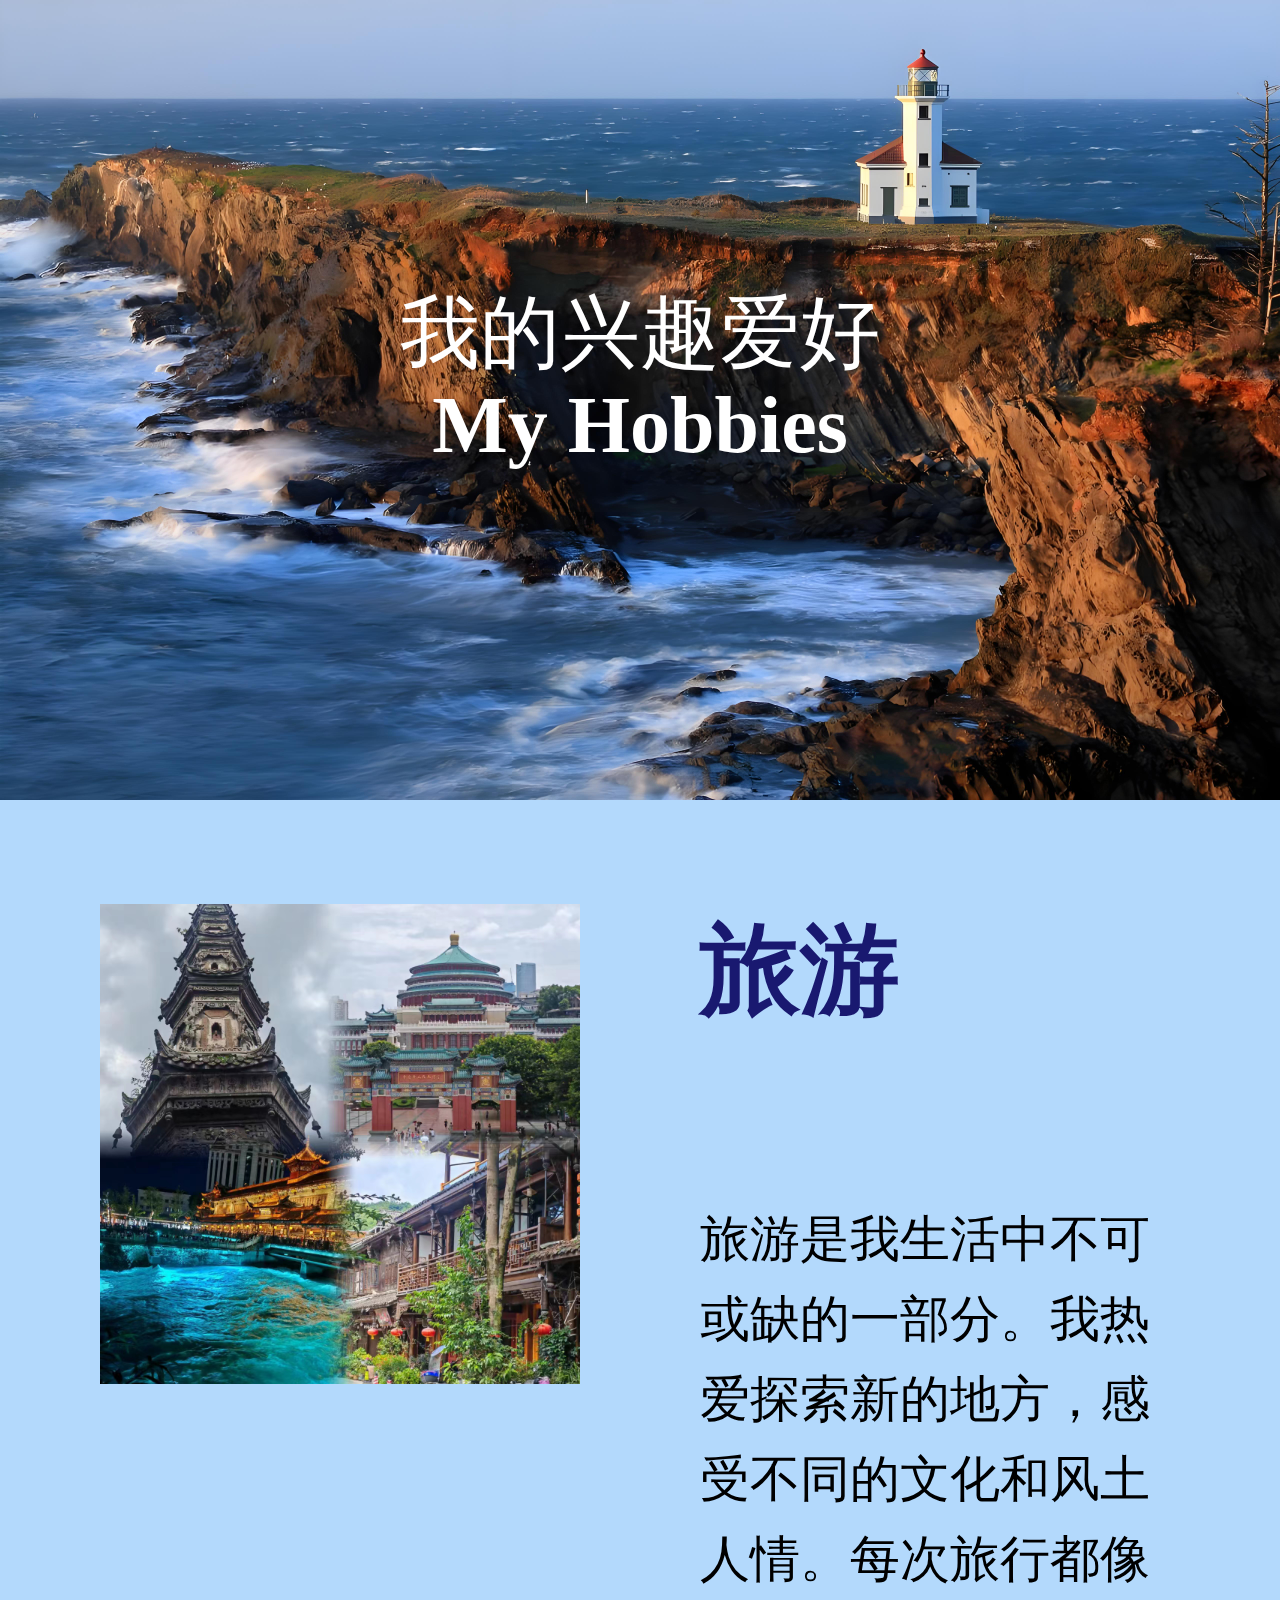
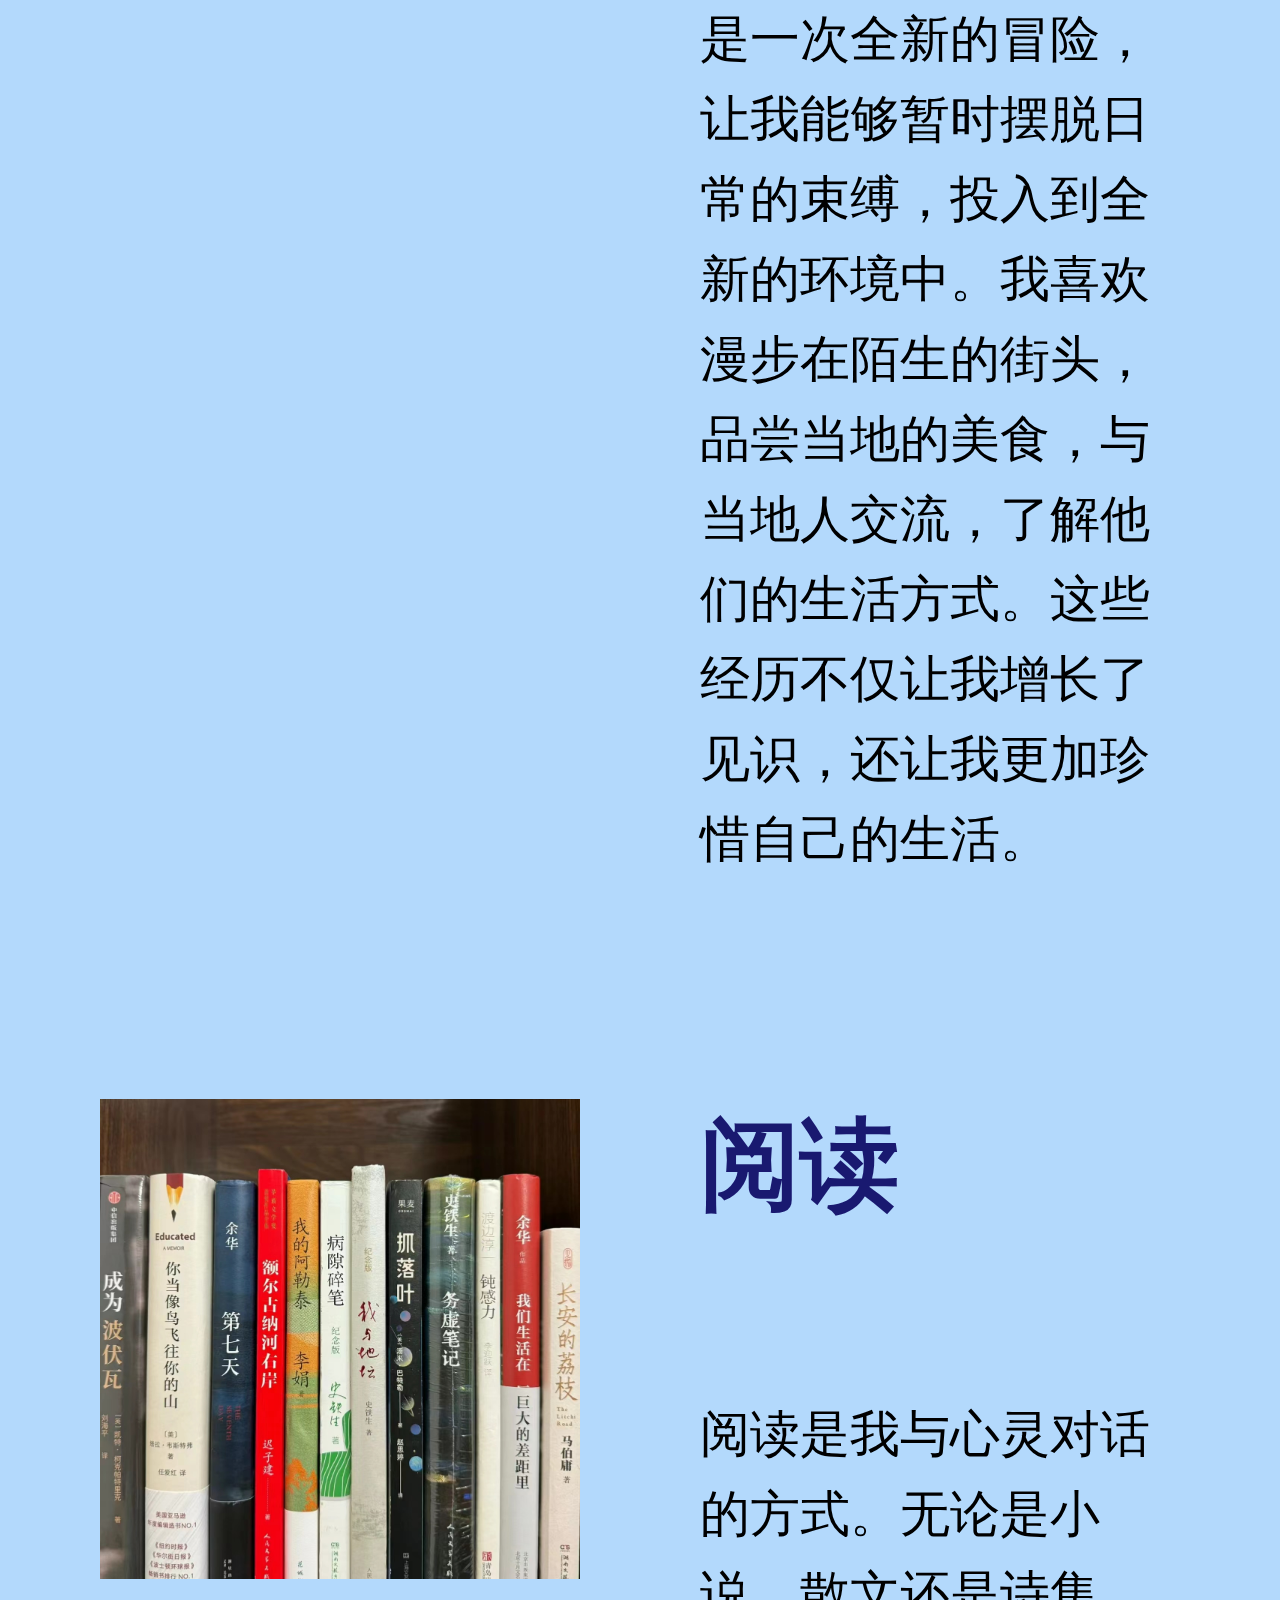
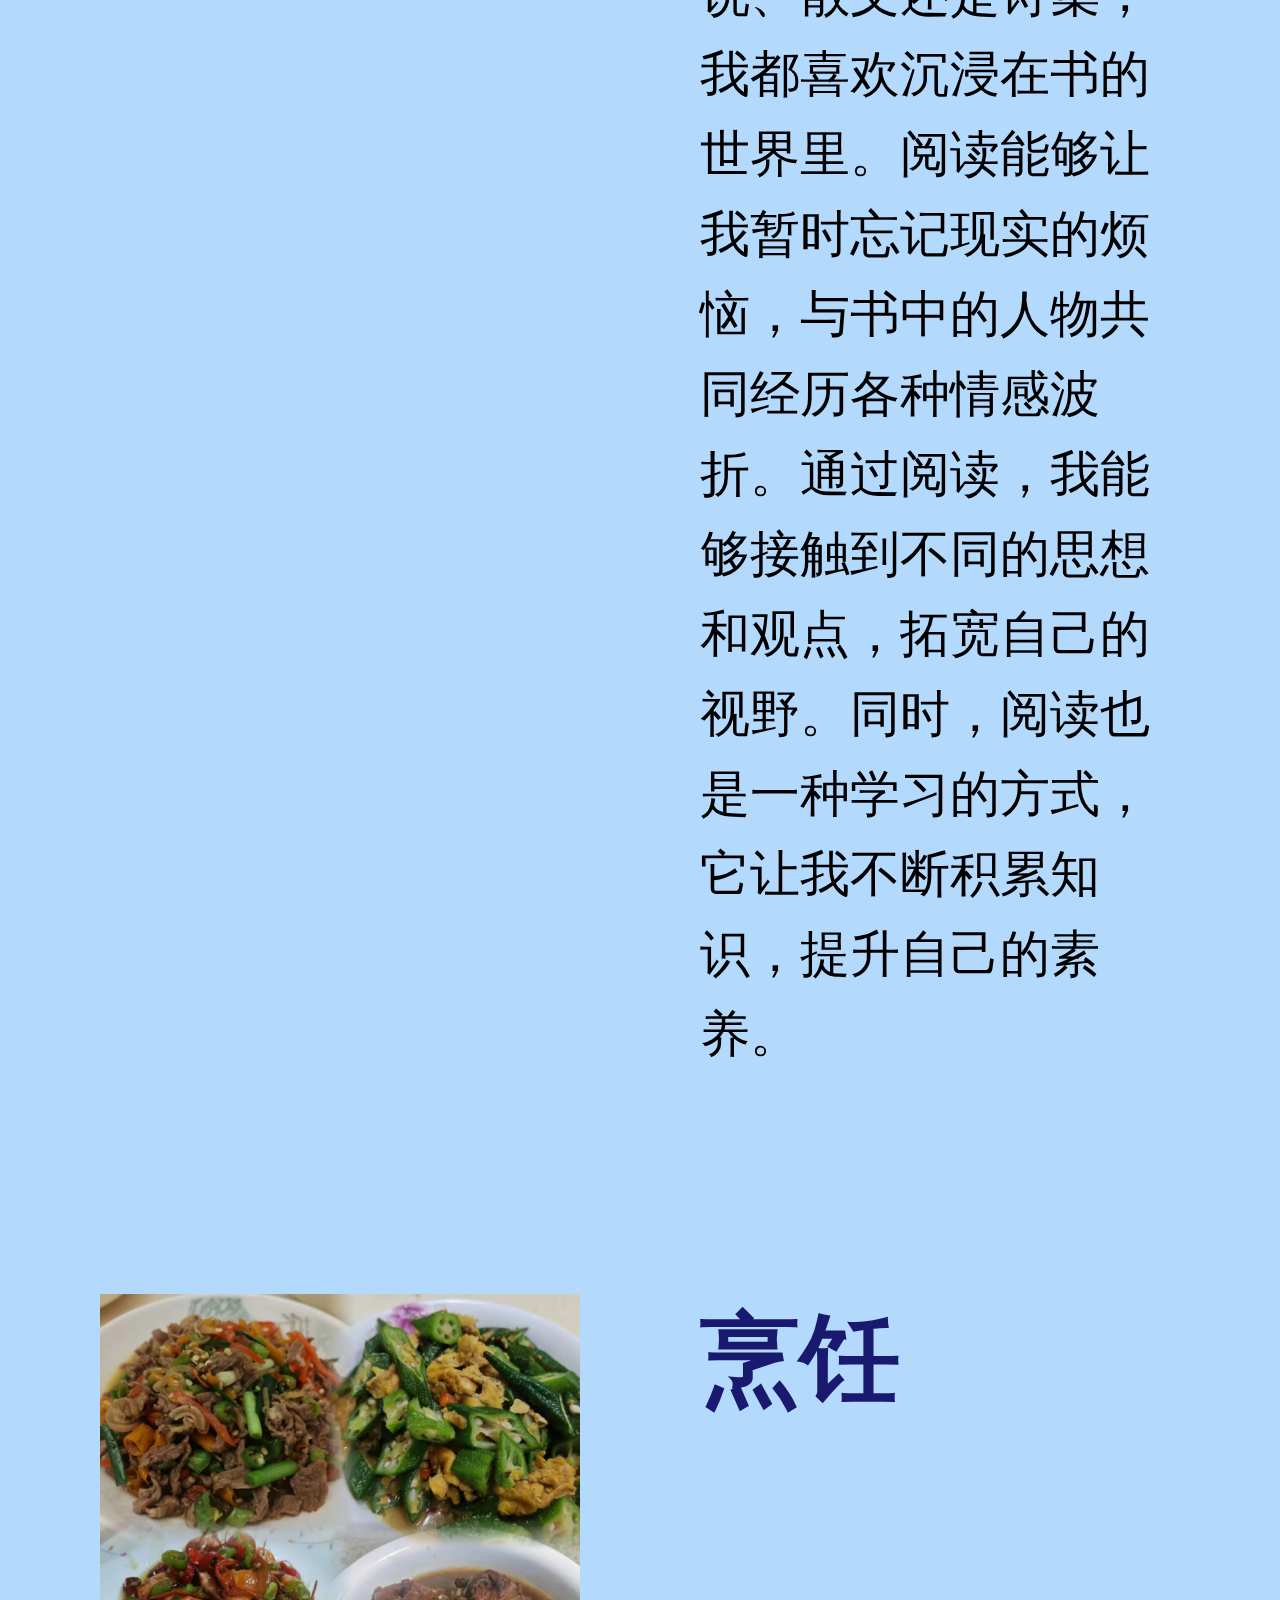
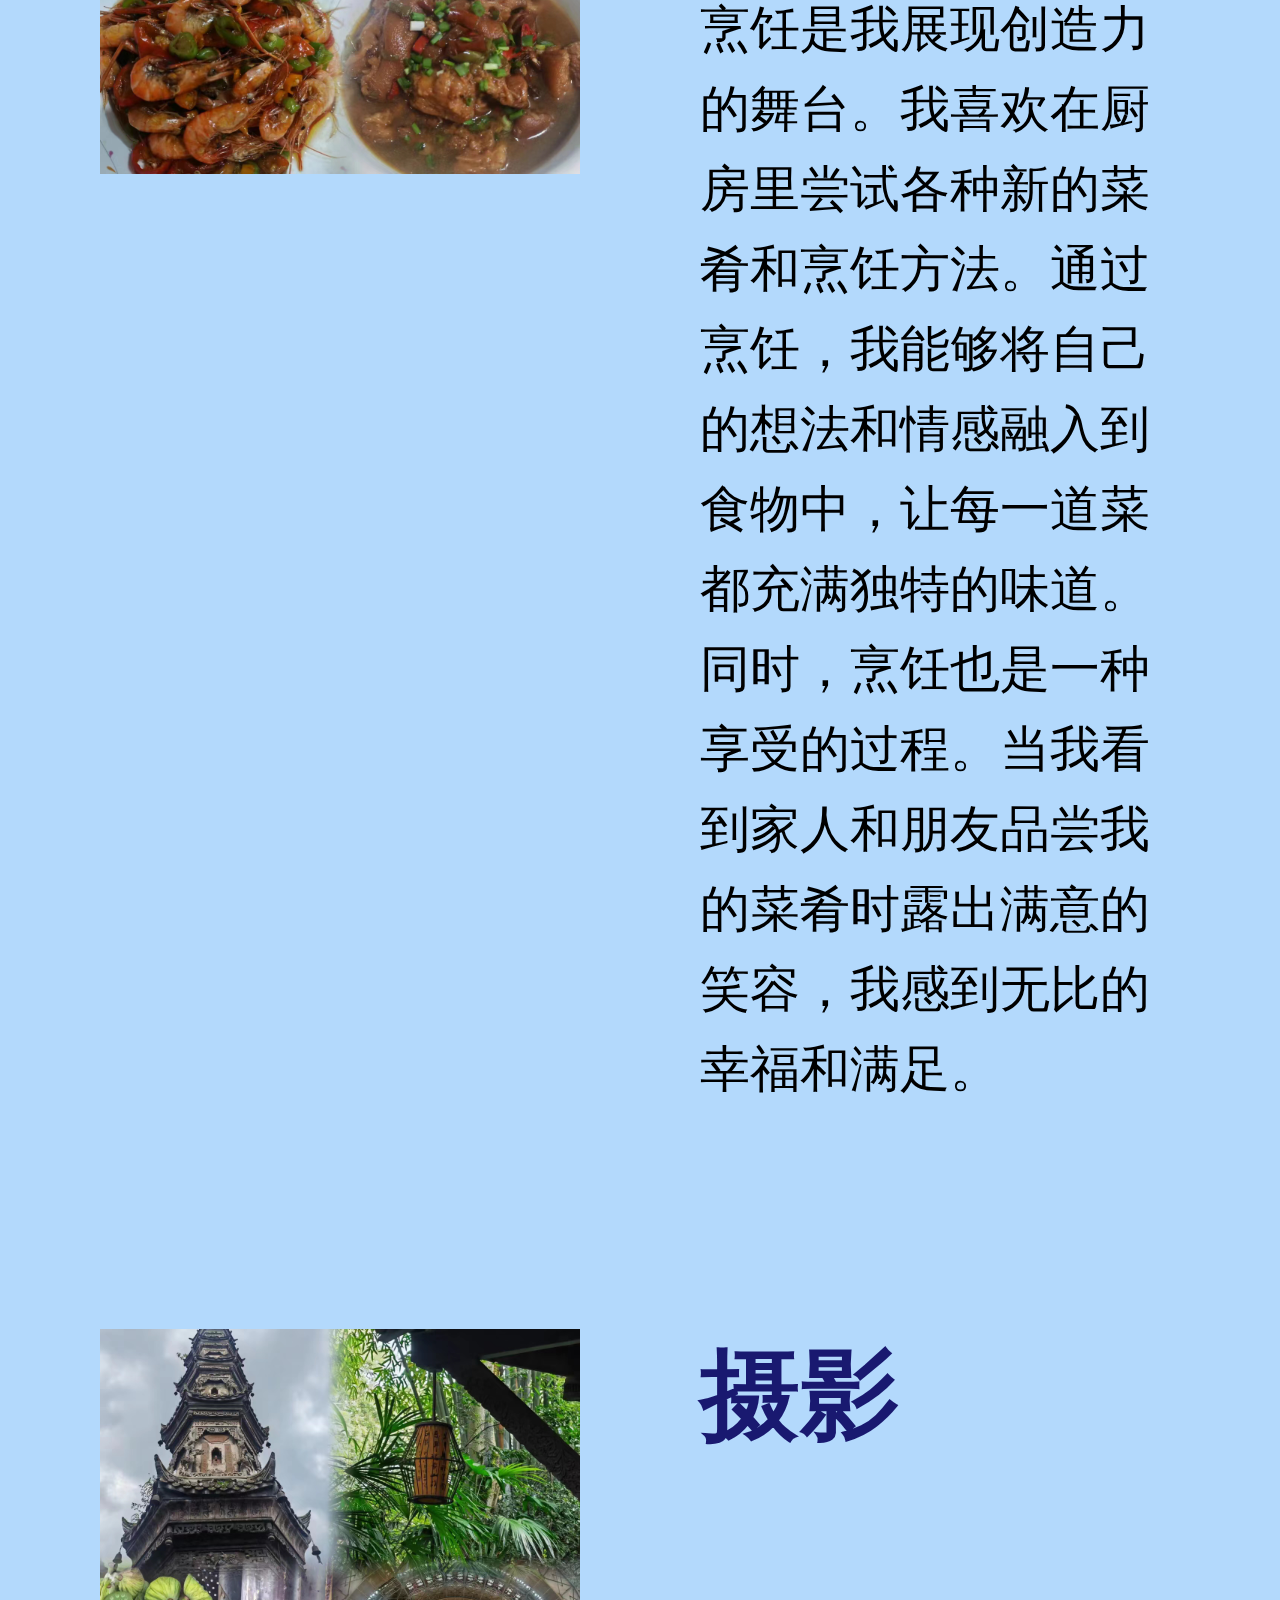
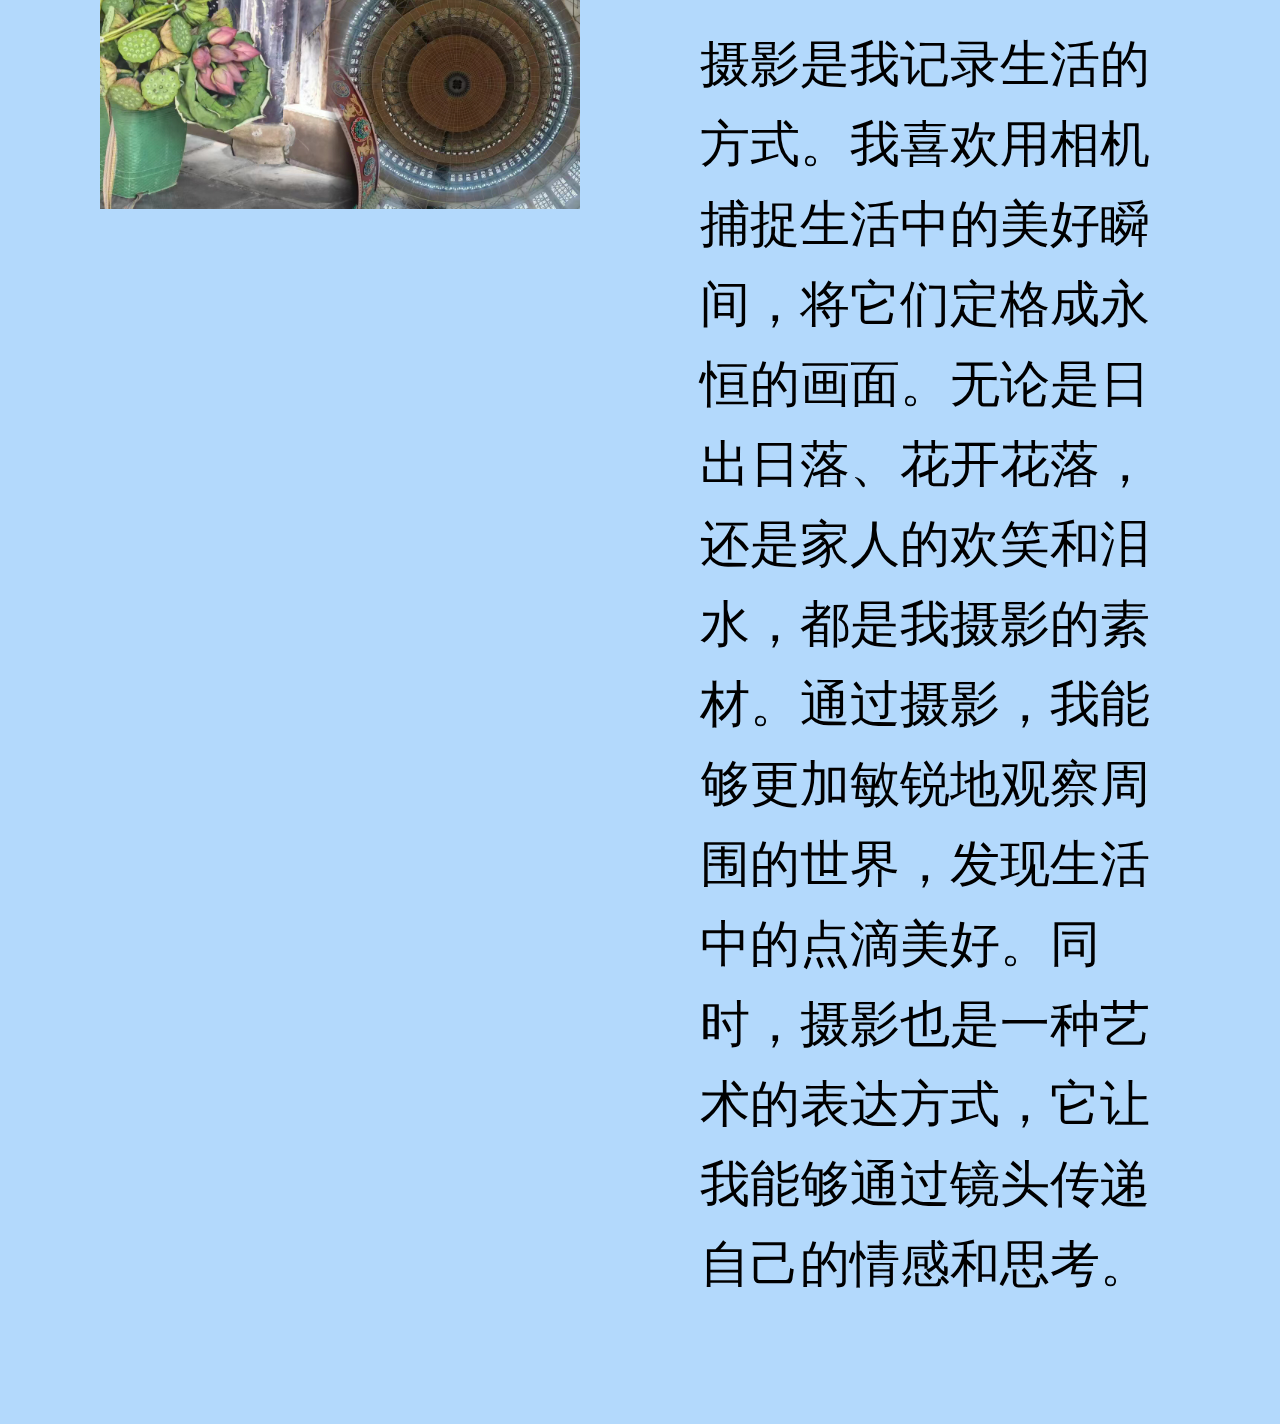
<file: 31_202221130101_刘静怡/hobbies/hobbies.html>
<!DOCTYPE html>
<head>
    <link rel="stylesheet" href="hobbies.css">
</head>
<body>
    <div class="about">
        <h3 class="about_tit">我的兴趣爱好</h3>
        <h3 class="about_tit">My Hobbies</h3>  
        <img class="about_bgc" src="image1.jpg" alt="">
        <!-- 第一个板块：旅游 -->  
        <div class="container">    
            <div class="image-container">    
                <img src="image2.jpg" alt="旅游">  
            </div>    
            <div class="text-container">    
                <h2 class="title">旅游</h2>    
                <p class="content">旅游是我生活中不可或缺的一部分。我热爱探索新的地方，感受不同的文化和风土人情。每次旅行都像是一次全新的冒险，让我能够暂时摆脱日常的束缚，投入到全新的环境中。我喜欢漫步在陌生的街头，品尝当地的美食，与当地人交流，了解他们的生活方式。这些经历不仅让我增长了见识，还让我更加珍惜自己的生活。</p>    
            </div>    
        </div>    
          
        <!-- 第二个板块：阅读 -->  
        <div class="container">    
            <div class="image-container">    
                <img src="iamge3.jpg" alt="阅读">  
            </div>    
            <div class="text-container">    
                <h2 class="title">阅读</h2>    
                <p class="content">阅读是我与心灵对话的方式。无论是小说、散文还是诗集，我都喜欢沉浸在书的世界里。阅读能够让我暂时忘记现实的烦恼，与书中的人物共同经历各种情感波折。通过阅读，我能够接触到不同的思想和观点，拓宽自己的视野。同时，阅读也是一种学习的方式，它让我不断积累知识，提升自己的素养。</p>    
            </div>    
        </div>    
          
        <!-- 第三个板块：摄影 -->  
        <div class="container">    
            <div class="image-container">    
                <img src="iamge4.jpg" alt="烹饪">  
            </div>    
            <div class="text-container">    
                <h2 class="title">烹饪</h2>    
                <p class="content">烹饪是我展现创造力的舞台。我喜欢在厨房里尝试各种新的菜肴和烹饪方法。通过烹饪，我能够将自己的想法和情感融入到食物中，让每一道菜都充满独特的味道。同时，烹饪也是一种享受的过程。当我看到家人和朋友品尝我的菜肴时露出满意的笑容，我感到无比的幸福和满足。</p>    
            </div>    
        </div>    
          
        <!-- 第四个板块：烹饪 -->  
        <div class="container">    
            <div class="image-container">    
                <img src="image5.jpg" alt="摄影">  
            </div>    
            <div class="text-container">    
                <h2 class="title">摄影</h2>    
                <p class="content">摄影是我记录生活的方式。我喜欢用相机捕捉生活中的美好瞬间，将它们定格成永恒的画面。无论是日出日落、花开花落，还是家人的欢笑和泪水，都是我摄影的素材。通过摄影，我能够更加敏锐地观察周围的世界，发现生活中的点滴美好。同时，摄影也是一种艺术的表达方式，它让我能够通过镜头传递自己的情感和思考。</p>    
            </div>    
        </div>    
          
    </div>
</body>
</file>
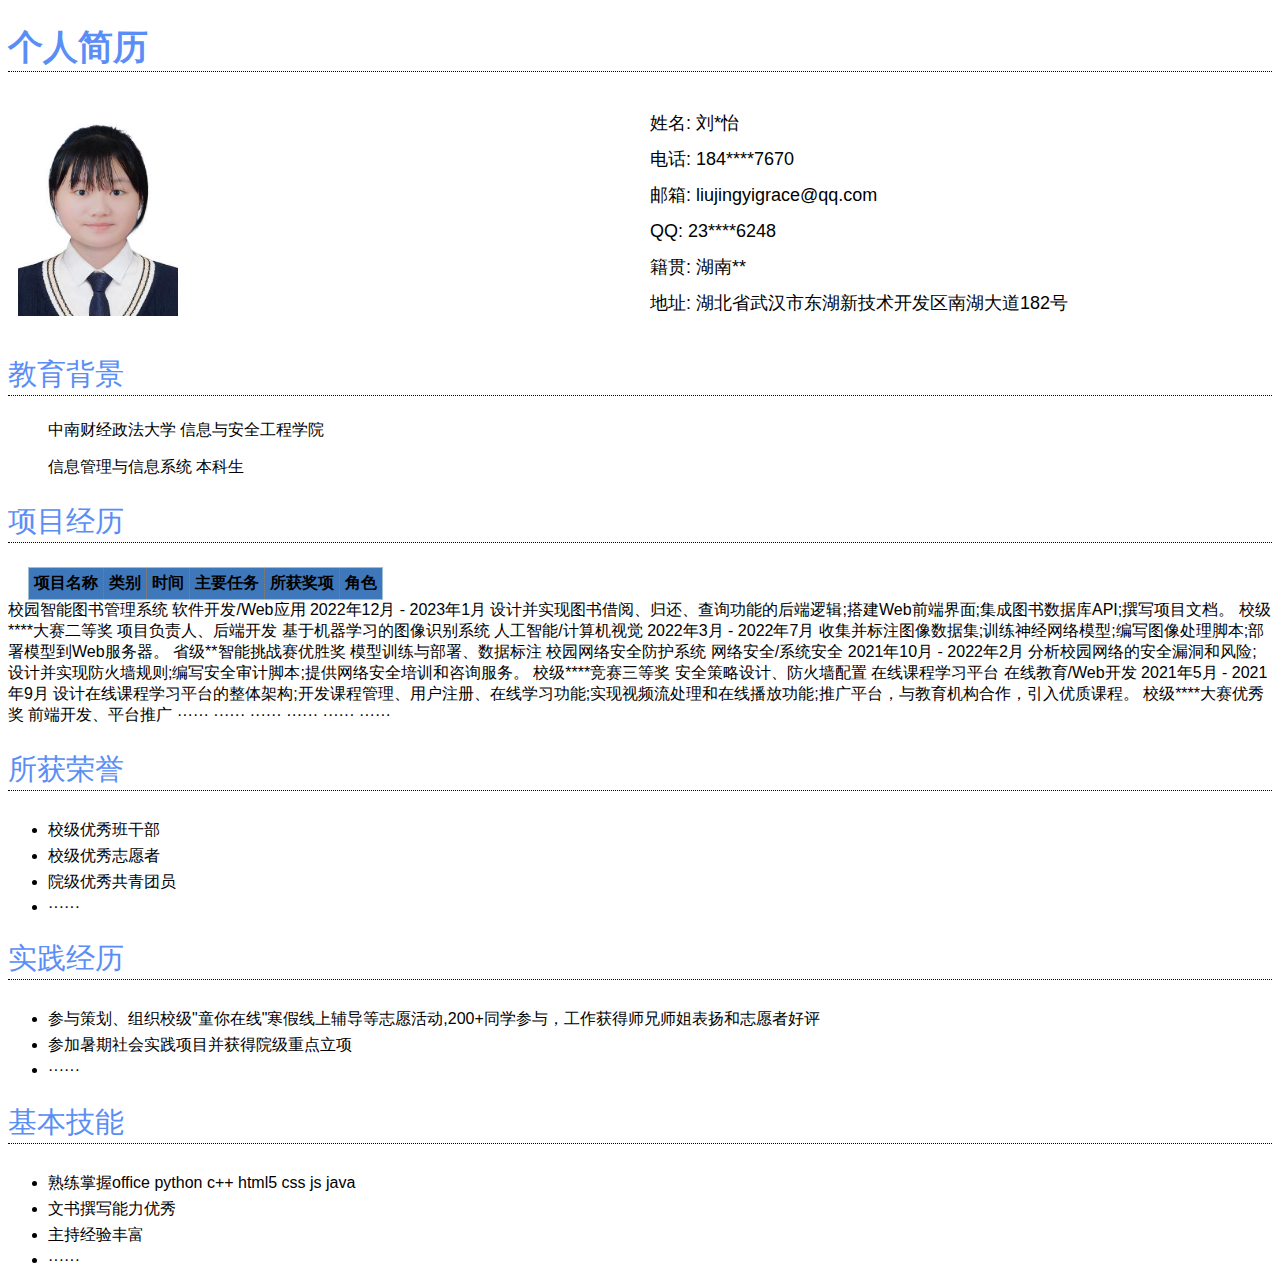
<file: 31_202221130101_刘静怡/resume/resume.html>
<!DOCTYPE html>  
<html>  
  <head>  
    <meta charset="utf-8">  
    <!-- 设置文档的字符编码为 UTF-8 -->  
    <title>My Trip Around the USA on a Segway</title>  
    <!-- 页面标题，但这里可能是一个错误，因为内容与标题不符，应改为与简历相关的标题 -->  
    <link type="text/css" rel="stylesheet" href="resume.css">  
    <!-- 引入外部 CSS 样式表，用于设置页面样式 -->  
  </head>  
  <body>  
  
    <h1>个人简历</h1>  
    <!-- 简历的标题 -->  
    <div class="content-wrapper">    
      <!-- 包含图片和文本的容器 -->  
        <div class="image-container">    
          <!-- 图片容器 -->  
          <img src="image1.jpg" alt="证件照" class="image">    
          <!-- 证件照图片，alt 属性提供图片无法加载时的替代文本 -->  
        </div>    
        <div class="text-container">    
          <!-- 文本容器，包含个人信息 -->  
          <p>姓名: 刘*怡</p>  
          <!-- 个人信息：姓名 -->  
          <p>电话: 184****7670</p>    
          <!-- 个人信息：电话 -->  
          <p>邮箱: liujingyigrace@qq.com</p>    
          <!-- 个人信息：邮箱 -->  
          <p>QQ: 23****6248</p>    
          <!-- 个人信息：QQ -->  
          <p>籍贯: 湖南**</p>    
          <!-- 个人信息：籍贯 -->  
          <p>地址: 湖北省武汉市东湖新技术开发区南湖大道182号</p>    
          <!-- 个人信息：地址 -->  
        </div>    
      </div>    
     
      <h2>教育背景</h2>  
      <!-- 教育背景标题 -->  
    <ul>  
      <!-- 列表本应包含多个<li>元素，但这里使用了<p>元素，不符合HTML语义 -->  
      <p>中南财经政法大学 信息与安全工程学院</p>  
      <!-- 教育背景信息，应使用<li>标签 -->  
      <p>信息管理与信息系统 本科生</p>    
      <!-- 教育背景信息，应使用<li>标签 -->  
    </ul>  
    <h2>项目经历</h2>  
    <!-- 项目经历标题 -->  
    <table>  
      <!-- 表格用于展示项目经历 -->  
      <tr>  
        <!-- 表格行 -->  
        <th>项目名称</th>  
        <!-- 表格头部单元格，表示项目名称列 -->  
        <th>类别</th>  
        <!-- 表格头部单元格，表示项目类别列 -->  
        <th>时间</th>  
        <!-- 表格头部单元格，表示项目时间列 -->  
        <th>主要任务</th>  
        <!-- 表格头部单元格，表示主要任务列 -->  
        <th>所获奖项</th>  
        <!-- 表格头部单元格，表示所获奖项列 -->  
        <th>角色</th>  
        <!-- 表格头部单元格，表示角色列 -->  
      </tr>  
      <!-- 表格头部行结束，接下来应该添加<tr>标签表示各个项目的具体信息 -->  
    <!-- 注意：这里没有展示各个项目的具体信息，应该为每个项目添加一行<tr>，并在<tr>中添加<td>标签来展示具体数据 -->  
    </table>  
  </body>  
</html>


      
      <tr>  
        <td>校园智能图书管理系统</td>  
        <td>软件开发/Web应用</td>  
        <td>2022年12月 - 2023年1月</td>  
        <td>设计并实现图书借阅、归还、查询功能的后端逻辑;搭建Web前端界面;集成图书数据库API;撰写项目文档。</td>  
        <td>校级****大赛二等奖</td>  
        <td>项目负责人、后端开发</td>  
    </tr>  
      <tr class="cellcolor">
        <td>基于机器学习的图像识别系统</td>  
        <td>人工智能/计算机视觉</td>  
        <td>2022年3月 - 2022年7月</td>  
        <td>收集并标注图像数据集;训练神经网络模型;编写图像处理脚本;部署模型到Web服务器。</td>  
        <td>省级**智能挑战赛优胜奖</td>  
        <td>模型训练与部署、数据标注</td> 
      </tr>
      <tr>
        <td>校园网络安全防护系统</td>  
        <td>网络安全/系统安全</td>  
        <td>2021年10月 - 2022年2月</td>  
        <td>分析校园网络的安全漏洞和风险;设计并实现防火墙规则;编写安全审计脚本;提供网络安全培训和咨询服务。</td>  
        <td>校级****竞赛三等奖</td>  
        <td>安全策略设计、防火墙配置</td> 
      </tr>
      <tr class="cellcolor">
        <td>在线课程学习平台</td>  
        <td>在线教育/Web开发</td>  
        <td>2021年5月 - 2021年9月</td>  
        <td>设计在线课程学习平台的整体架构;开发课程管理、用户注册、在线学习功能;实现视频流处理和在线播放功能;推广平台，与教育机构合作，引入优质课程。</td>  
        <td>校级****大赛优秀奖</td>  
        <td>前端开发、平台推广</td> 
      </tr>
      <tr>
        <td>······</td>
        <td class="center">······</td>
        <td class="center">······</td>
        <td class="right">······</td>
        <td class="right">······</td>
        <td class="center">······</td>
      </tr>
          </table>
        </td>
      </tr>
     
    </table>

    <h2>所获荣誉</h2>
    <ul>
      <li>校级优秀班干部</li> 
      <li>校级优秀志愿者</li>
      <li>院级优秀共青团员</li>
      <li>······</li>
    </ul>

    <h2>实践经历</h2>
    <ul>
      <li>参与策划、组织校级"童你在线"寒假线上辅导等志愿活动,200+同学参与，工作获得师兄师姐表扬和志愿者好评</li> 
      <li>参加暑期社会实践项目并获得院级重点立项</li>
      <li>······</li>
      
    </ul>
    <h2>基本技能</h2>
    <ul>
      <li>熟练掌握office python c++ html5 css js java</li> 
      <li>文书撰写能力优秀</li>
      <li>主持经验丰富</li>
      <li>······</li>
    </ul>

  </body>
</html>
</file>
<file: 31_202221130101_刘静怡/hobbies/hobbies.css>
/* 通用样式，清除所有元素的默认内外边距 */  
* {  
    margin: 0;  
    padding: 0;  
}  
  
/* 设置body的背景颜色 */  
body{  
    background-color: rgb(179, 217, 252);  
}  
  
/* 定义.about类的样式 */  
.about {  
    width: 100%; /* 宽度设置为100%，占据父元素全部宽度 */  
    height: 100%; /* 高度设置为100% */  
    overflow: hidden; /* 隐藏超出容器的内容 */  
    position: relative; /* 设置相对定位，使得子元素可以使用绝对定位 */  
    perspective: 340px; /* 为3D转换元素设置观察者和Z=0平面的距离，以创建3D空间效果 */  
}  
  
/* 定义.about_bgc类的样式，这通常是一个背景元素或图片容器 */  
.about_bgc {  
    height: 800px; /* 设置高度为800px */  
    width: 100%; /* 宽度设置为100%，占据父元素全部宽度 */    
}  
  
/* 定义.about_tit类的样式，这通常是一个标题或文本元素 */  
.about_tit {    
    position: absolute;  /* 设置绝对定位，相对于最近的已定位祖先（非static）进行定位 */  
    color: white;  /* 文本颜色为白色 */  
    font-size: 80px; /* 修改字体大小为80px */  
    font-weight: 550; /* 字体粗细 */  
    left: 0;  /* 距离容器左侧为0 */  
    right: 0;  /* 距离容器右侧为0 */  
    width: 800px;  /* 设置宽度为800px */  
    margin: auto;  /* 水平自动居中（与left, right结合使用） */  
    text-align: center;  /* 文本水平居中对齐 */  
}  
  
/* 第一个标题 */  
.about_tit:first-of-type {  
    top: 280px; 
}  
  
/* 第二个标题 */  
.about_tit:nth-of-type(2) {  
    top: 380px; /* 第二个标题的位置，确保它与第一个标题有足够的间距 */  
}




.container {  
    display: flex;  
    align-items: flex-start; /* 保证上下对齐 */  
    margin-bottom: 20px; /* 为每个容器添加一些间距 */  
}  
  
.image-container {  
    flex: 1; /* 图片容器占据一半空间 */  
    margin-right: 20px; /* 图片和文字之间的间距 */  
}  
  
.image-container img {  
    width: 100%; /* 图片宽度占满容器 */  
    height: auto; /* 高度自动，保持图片原始比例 */  
    margin: 100px;
}  
  
.text-container {  
    flex: 1; /* 文字容器占据一半空间 */  
    margin: 100px;
    margin-left: 200px;
}  
  
.title {  
    font-size: 100px; /* 标题字体大小 */ 
    color: midnightblue; 
    font-weight: bold; /* 标题字体加粗 */  
    margin-bottom: 1.6em; /* 标题和正文之间的间距，根据字体大小调整，这里大约是两行文字的高度 */  
}  
  
.content {  
    font-size: 50px; /* 正文字体大小 */  
    line-height: 1.6; /* 设置行高，这里设置为与标题间距相同的值以保持一致性 */  
}
</file>
<file: 31_202221130101_刘静怡/resume/resume.css>
body {
  font-family:     Verdana, Geneva, Arial, sans-serif;
  font-size:       100%;
}

  .content-wrapper {  
    display: flex;  
    align-items: flex-start; /* 上下对齐（默认就是flex-start）*/  
    justify-content: space-between; /* 左右间隔（如果需要的话）*/  
  }  
    
  .image-container,  
  .text-container {  
    flex: 0 0 50%; /* 设定两边各占50%宽度 */  
    padding: 10px; /* 设置内边距，即图片和文字之间的间距 */  
    box-sizing: border-box; /* 确保padding不会增加元素的总宽度 */  
  }  
    
  .image {  
    width: 160px; /* 图片宽度设置为容器宽度 */  
    height: auto; /* 图片高度自动以保持比例 */  
  }  
    
  .text-container p {  
    margin: 0; /* 移除段落默认的上下外边距 */
    font-size: large;
    line-height: 2;  
  }

h1, h2 {
  color:           #5a8ef6;
  border-bottom:   thin dotted #0c0000;
}
h1 {
  font-family:     "Emblema One", sans-serif;
  font-size:       220%;
}
h2 {
  font-size:       180%;
  font-weight:     normal;
}

table {
  margin-left:      20px;
  margin-right:     20px;
  border:           thin solid #9dbed3;
  caption-side:     bottom;
  border-collapse:  collapse;
}

table table th {
  background-color: white;
}

td, th {
  border:           thin dotted gray;
  padding:          5px;
}

th {
  background-color: #3e78bb;
}

.cellcolor {
  background-color: #a2c7f2;
}

caption {
  font-style:       italic;
  padding-top:      8px;
}

.center {
  text-align:       center;
}

.right {
  text-align:       left;
}

li {
  /* list-style-image: url(images/backpack.gif); */
  padding-top:      5px;

}
</file>
